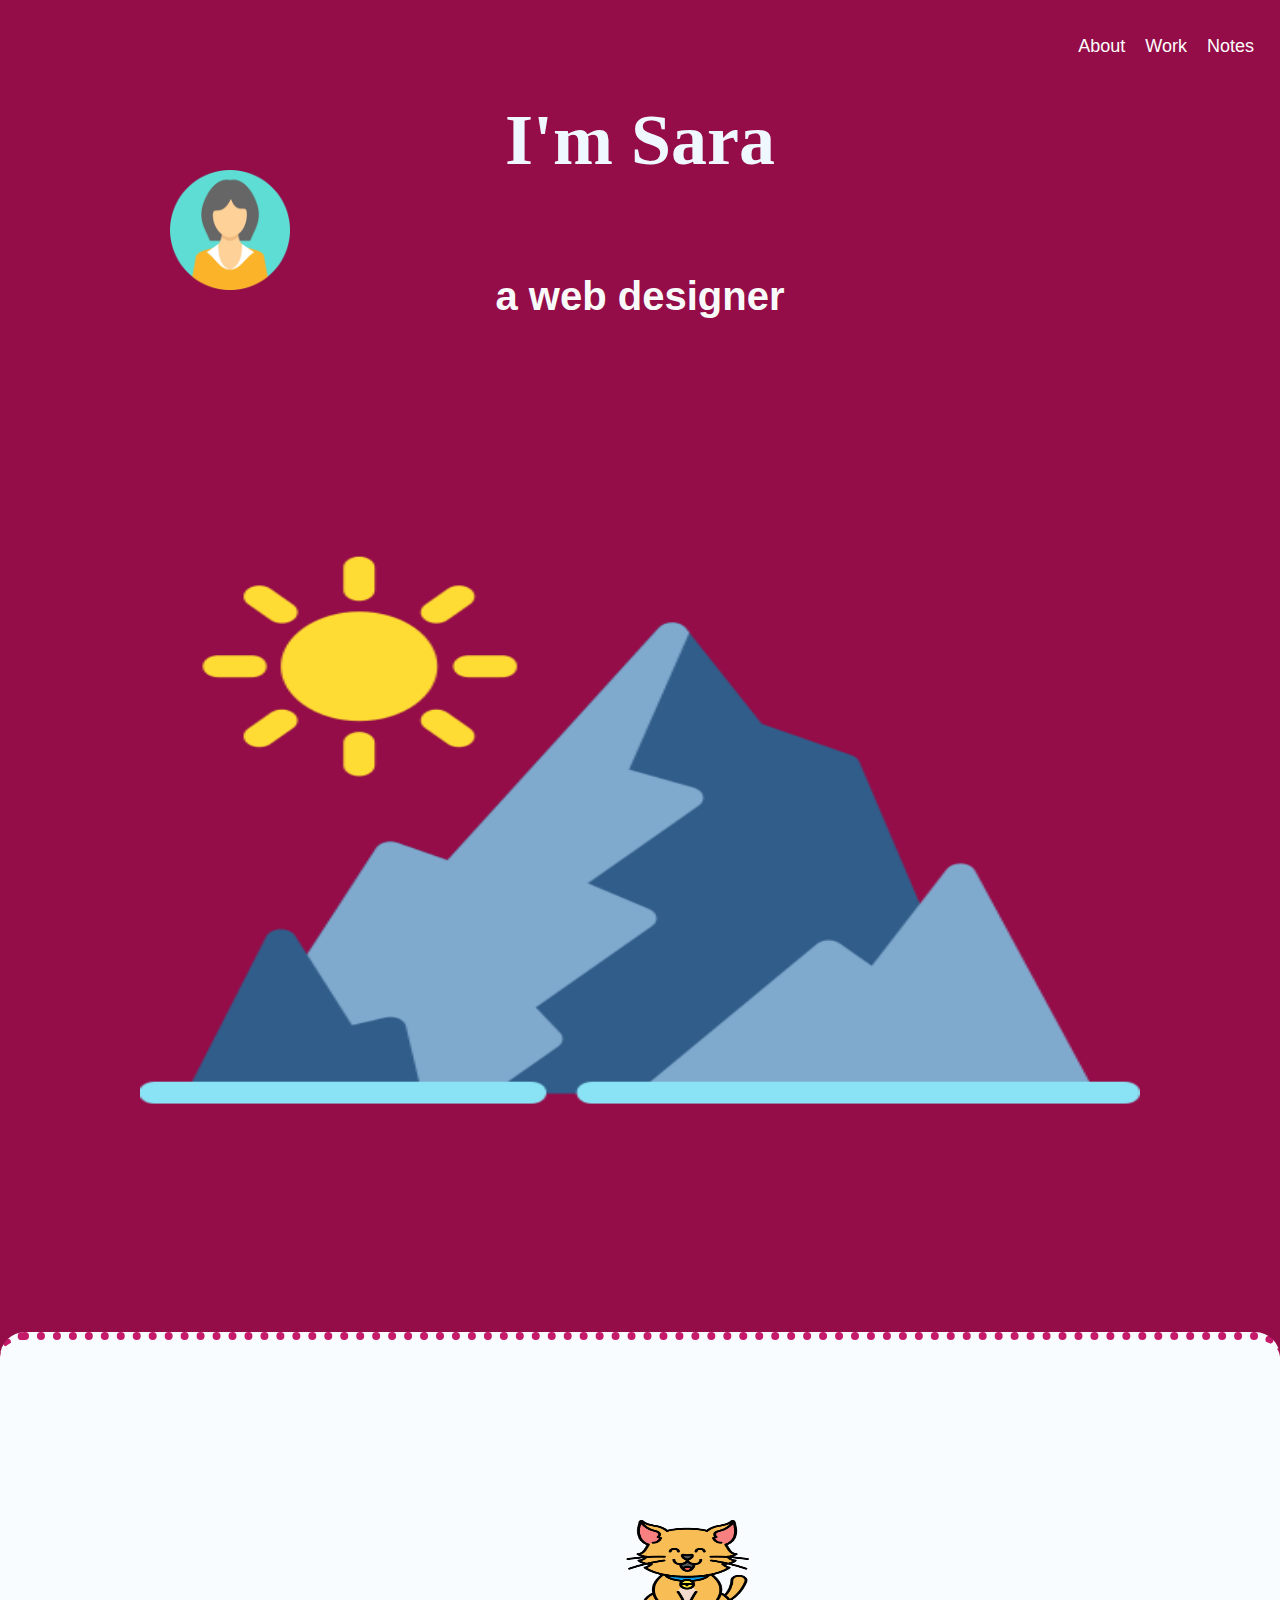
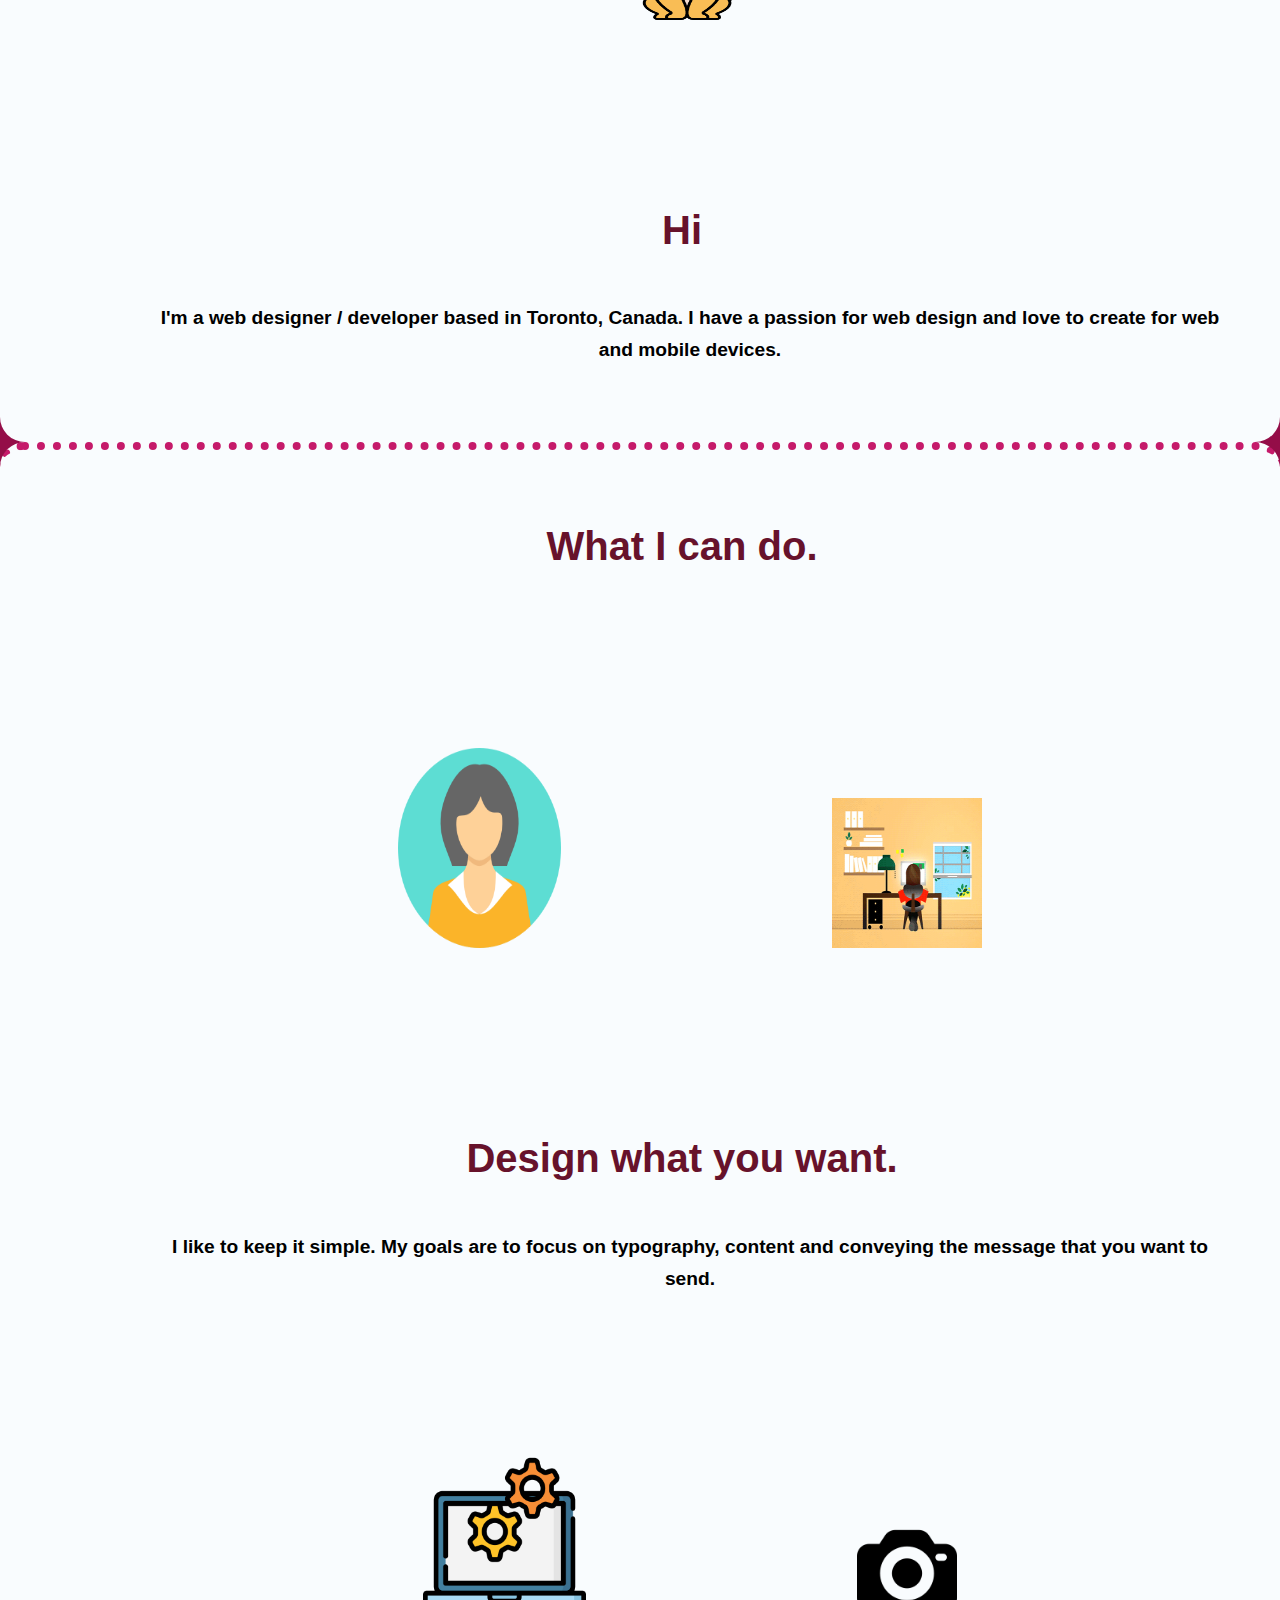
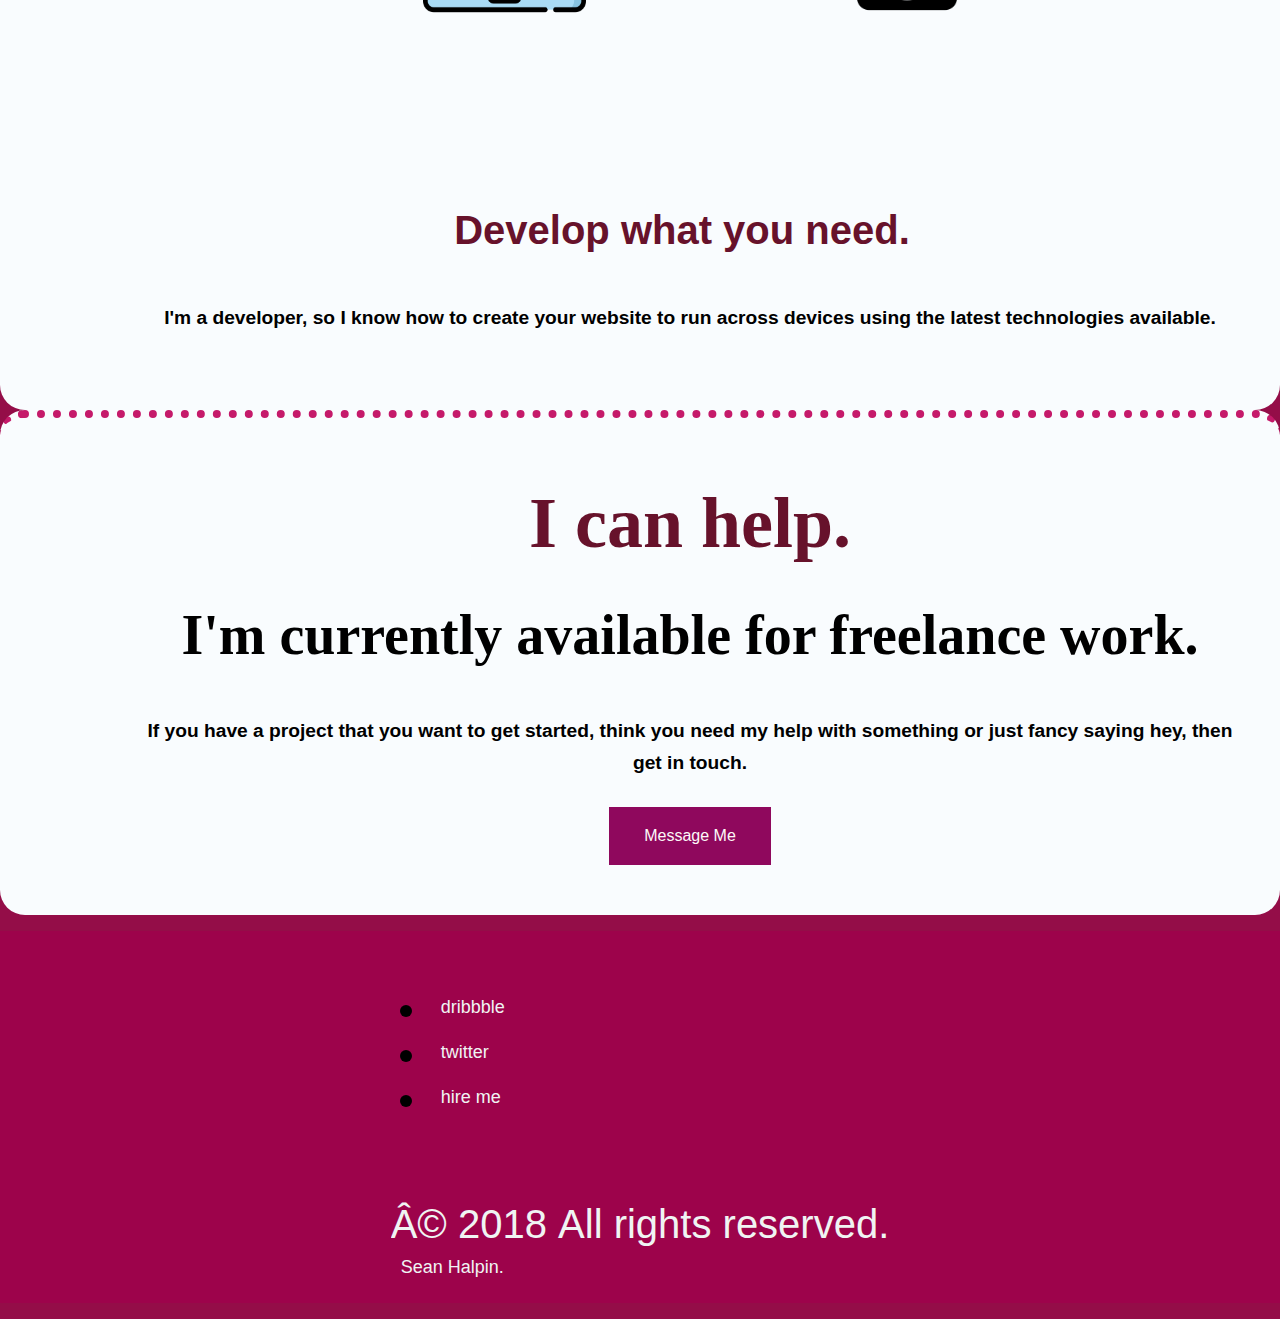
<file: index.html>
<!DOCTYPE html>
<html lang="en">
    <head>
        <meta charset="ÜTF-8">
        <meta name="viewport" content=""width=device-width, initial-scale="1.0">
        <title>Own Creation</title>
        <link rel="stylesheet" href="index.css">
    </head>
    <body>
        <header>
            <nav>
                <ul class="header-nav">
                    <a href="http://127.0.0.1:5500/index.html">About</a>
                    <a href="http://127.0.0.1:5500/createWork.html">Work</a>
                    <a href="http://127.0.0.1:5500/createNote.html">Notes</a>
                </ul>
                <ul class="header-nav1">
                    <img src="girl.png" alt="user.png" width="120px" height="120px">

                </ul>
            </nav>
        </header>
        <section>
             <h1 style="color: aliceblue;" font-family=" sans-serif">I'm Sara</h1>           
            <h4 style="color:rgb(248, 250, 250);">a web designer</h4>
            <img class="header-img" src="mountain.png" alt="mountain" width="1000px" height="700px">
        </section>
            <section class="style-cards">
                <div class="card-1">
                    <div class="desc-1">
                        <img src="cat.png" alt="cat.png" width="270px" height="270px">
                        <h2 style="color:rgb(103, 18, 43);">Hi</h2>
                        <h4>I'm a web designer / developer based in Toronto, Canada. I have a passion for web design and 
                            love to create for web and mobile devices.</h4>
                    </div>
                </div>
                <div class="card-2">
                    <div class="desc-2">
                        <h2 style="color:rgb(103, 18, 43);">What I can do.</h2>
                        <img src="girl.png" alt="girl.png" width="200px" height="200px" hr style="width:15%">
                        
                        <img src="giphy (1).gif" alt="working.png" width="150px" height="150px" border-radius: 40%;>
                        <h2 style="color:rgb(103, 18, 43);;">Design what you want.</h2>
                        <h4>I like to keep it simple. My goals are to focus on typography, content and conveying the message that you want to send.</h4>
                       
                        <img src="data-management.png" alt="data-management.png" width="170px" height="170px" hr style="width:15%">
                    
                        <img src="photo-camera.png" alt="photo-camera.png" width="100px" height="100px">
                        <h2 style="color:rgb(103, 18, 43);">Develop what you need.</h2>
                        <h4>I'm a developer, so I know how to create your website to run across devices using the latest technologies available.</h4>

                    </div> 
                </div>
                <div class="card-3">
                    <div class="desc-3"> 
                        <h1 style="color:rgb(103, 18, 43);">I can help.</h1>
                        <h3>I'm currently available for freelance work.</h3>
                        <h4 >If you have a project that you want to get started,
                             think you need my help with something or just fancy saying hey, then get in touch.</h4>
                             <button class="button button1" >Message Me</button>
                    </div>
                </div>
            </section>
            <section class="footer">
            <footer class="footer">
                <ul>
                    <li><a href="http://127.0.0.1:5501/google.html">dribbble</a></li>
                    <li><a href="http://127.0.0.1:5502/calculator.html">twitter</a></li>
                    <li><a href="http://127.0.0.1:5503/registration%20form.html">hire me</a></li>
                </ul>
                <p>© 2018 <a href="http://127.0.0.1:5500/index.html" > Sean Halpin.</a>All rights reserved.</p>
            </footer>
        </section>
        </body>
</html>
</file>
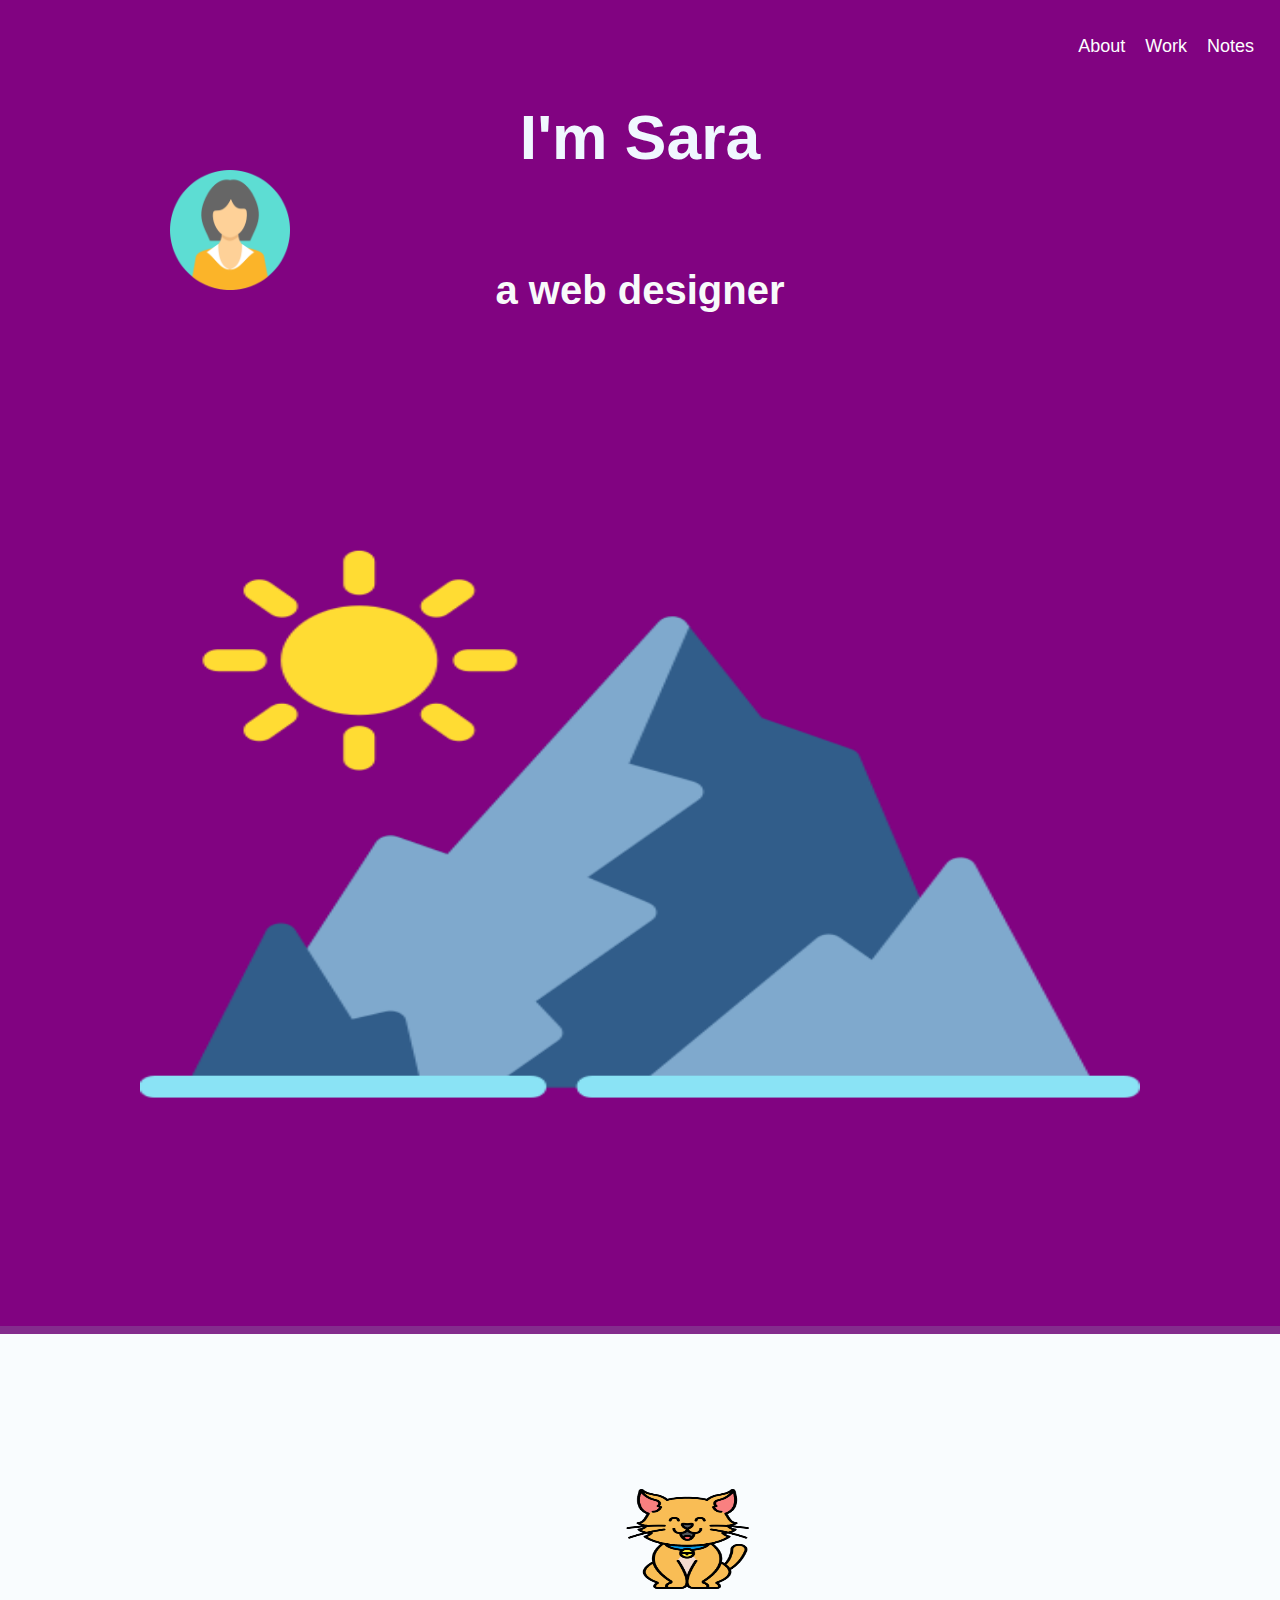
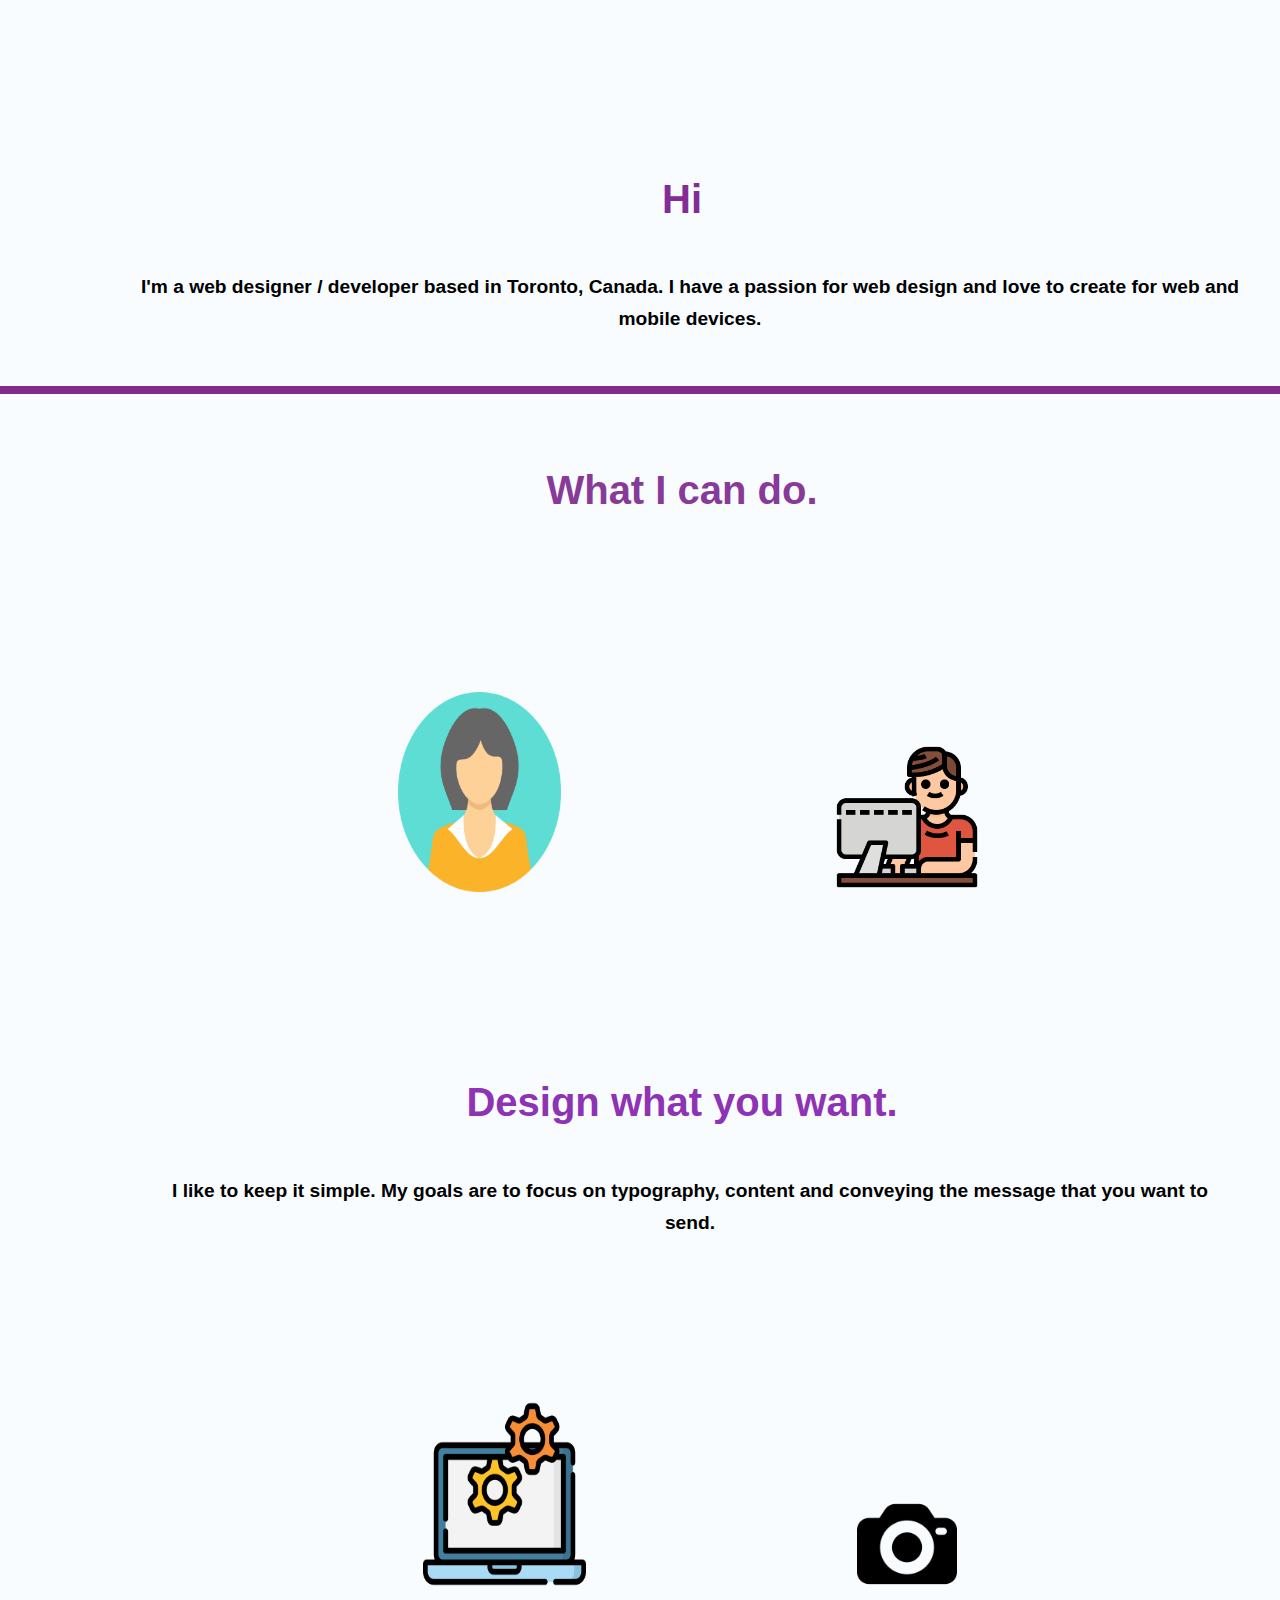
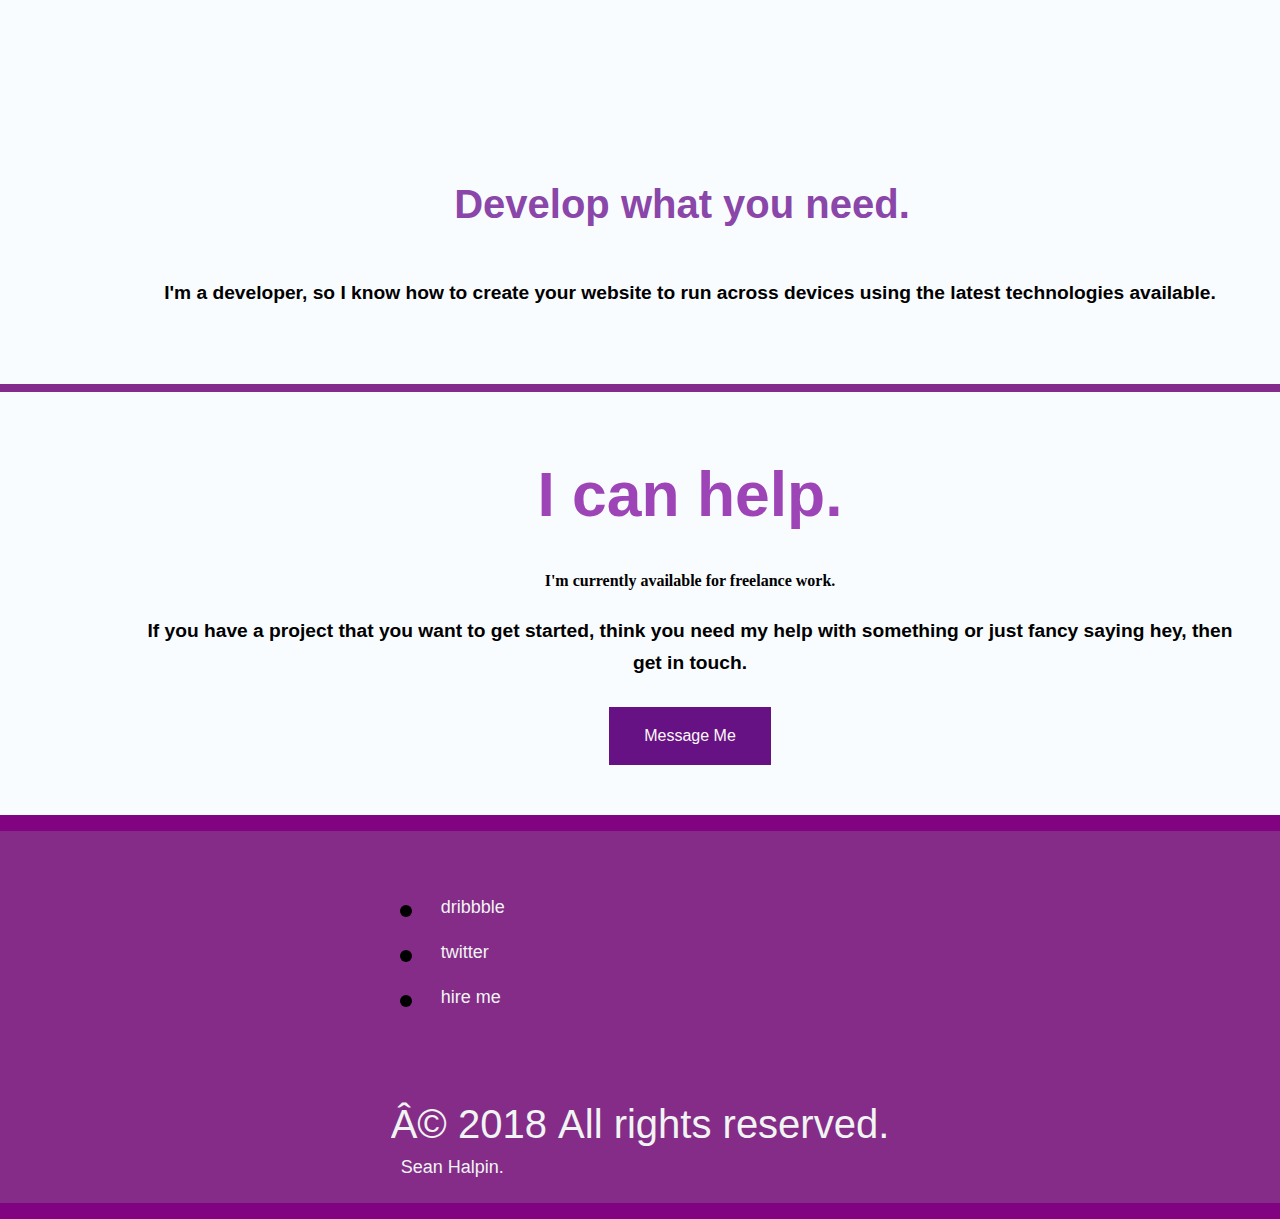
<file: creation.html>
<!DOCTYPE html>
<html lang="en">
    <head>
        <meta charset="ÜTF-8">
        <meta name="viewport" content=""width=device-width, initial-scale="1.0">
        <title>Own Creation</title>
        <link rel="stylesheet" href="creation.css">
    </head>
    <body>
        <header>
            <nav>
                <ul class="header-nav">
                    <a href="#">About</a>
                    <a href="http://127.0.0.1:5500/createWork.html">Work</a>
                    <a href="http://127.0.0.1:5500/createNote.html">Notes</a>
                </ul>
                <ul class="header-nav1">
                    <img src="girl.png" alt="user.png" width="120px" height="120px">

                </ul>
            </nav>
        </header>
        <section>
             <h1 style="color: aliceblue;" font-family=" sans-serif">I'm Sara</h1>           
            <h4 style="color:rgb(248, 250, 250);">a web designer</h4>
            <img class="header-img" src="mountain.png" alt="mountain" width="1000px" height="700px">
        </section>
            <section class="style-cards">
                <div class="card-1">
                    <div class="desc-1">
                        <img src="cat.png" alt="cat.png" width="300px" height="300px">
                        <h2 style="color:rgb(130, 45, 151);">Hi</h2>
                        <h4>I'm a web designer / developer based in Toronto, Canada. I have a passion for web design and 
                            love to create for web and mobile devices.</h4>
                    </div>
                </div>
                <div class="card-2">
                    <div class="desc-2">
                        <h2 style="color:rgb(135, 58, 152);">What I can do.</h2>
                        <img src="girl.png" alt="girl.png" width="200px" height="200px" hr style="width:15%">
                        
                        <img src="computer.png" alt="computer.png" width="150px" height="150px">
                        <h2 style="color:rgb(142, 51, 179);">Design what you want.</h2>
                        <h4>I like to keep it simple. My goals are to focus on typography, content and conveying the message that you want to send.</h4>
                        <img src="data-management.png" alt="data-management.png" width="200px" height="200px" hr style="width:15%">
                        
                        <img src="photo-camera.png" alt="photo-camera.png" width="100px" height="100px">
                        <h2 style="color:rgb(138, 70, 169);">Develop what you need.</h2>
                        <h4>I'm a developer, so I know how to create your website to run across devices using the latest technologies available.</h4>

                    </div> 
                </div>
                <div class="card-3">
                    <div class="desc-3"> 
                        <h1 style="color:rgb(157, 69, 183);">I can help.</h1>
                        <h3>I'm currently available for freelance work.</h3>
                        <h4 >If you have a project that you want to get started,
                             think you need my help with something or just fancy saying hey, then get in touch.</h4>
                             <button class="button button1" >Message Me</button>
                    </div>
                </div>
            </section>
            <section class="footer">
            <footer class="footer">
                <ul>
                    <li><a href="http://127.0.0.1:5501/google.html">dribbble</a></li>
                    <li><a href="http://127.0.0.1:5502/calculator.html">twitter</a></li>
                    <li><a href="http://127.0.0.1:5503/registration%20form.html">hire me</a></li>
                </ul>
                <p>© 2018 <a href="http://127.0.0.1:5500/creation.html" > Sean Halpin.</a>All rights reserved.</p>
            </footer>
        </section>
        </body>
</html>
</file>
<file: index.css>
body{
    margin: 0;
    font-family:'Lucida Sans', 'Lucida Sans Regular', 'Lucida Grande', 'Lucida Sans Unicode', Geneva, Verdana, sans-serif;
    font-size: 2.5rem;
    background-color: rgb(148, 13, 72);
    
    
}
a{
    margin: 10px;
    text-decoration: solid;
    color: rgb(253, 254, 254);

    
}
a:hover{
    display: flex;
    text-decoration: underline;
    text-align: right 10px;
    color: #ffffff;
    /*width: 100px;
    height: 60px;
}*/
}
nav{
    display: flex;
    width: 100px;
    height: 60px;
}

ul.header-nav{
   font-size: large;
   position: absolute;
   display: flex;
  top: 8px;
  right: 16px;
  
}
#header-nav1{
    position: absolute;
    top: 4px;
    left: 0px;
    border-radius: 50%;
    
}
section{
        display: flex;
        flex-direction: column;
        align-items: center;
        
        
}
h1{
    font-family: Georgia, 'Times New Roman', Times, serif;
    font-size: 4.5rem;
    line-height: 4rem;
}
h3{
    font-family: 'Times New Roman', Times, serif;
    font-size: 3.5rem;
    line-height: 3rem;
}
.style-cards h4{
    font-size: 2.9rem;
    line-height: 3rem;
}
.card-1,
.card-2,
.card-3,
.card-4{
    border-top: 8px dotted rgb(197, 26, 106);
    padding: 50px;
    text-align: center;
    background-color: rgb(249, 252, 254);
    border-radius: 25px;

}
.card-1{
    position: relative;
    text-align: center;
    align-items: center;
    padding: 15p 15px 15px; 
    

}
.desc-1{
    padding-left: 100px;
    
}
.card-2{
    position: relative;
    display: inline-grid;
    text-align: center;
    align-items: center;
    padding: 25px 45px 50px;
    
}
.desc-2{
    padding-left: 100px;
}

img { 
    padding: 80px; 
    margin: 50px; 
    
} 
/*@-webkit-keyframes slide_animation{
    0%{left: 0px;}
    10%{left: 0px;}
    20%{left: 120px;}
    30%{left: 12px;}
    40%{left: 240px;}
    50%{left: 240px;}
    60%{left: 12px;}
    70%{left: 12px;}
    80%{left: 0px;}
    90%{left: 0px;}
    100%{left: 0px;}
}
.desc-2{
    padding-left: 100px;
    position: relative;
    -webkit-animation-name: slide_animation;
    -wedkit-animation-duration: 33s;
    -webkit-animation-iteration-count: infinite;
    -webkit-animation-direction: alternate;
    -webkit-animation-play-state: running;
}
.image-slide{
    position: relative;
    float: left;

}*/

.style-cards h2{
    font-size: 2.5rem;
    padding: 1rem;
    padding-left: 0;
}
.style-cards h4{
    font-size: 1.2rem;
    line-height: 2rem;
}
.card-1 img{
    align-items: center;
    width: 150px;
    height: 100px;
}
.card-3{
    position: relative;
    text-align: center;
    align-items: center;
    padding: 25px 45px 50px;
}
.desc-3{
    padding-left: 100px;
}

.card-2 img{
    align-items: left;
    justify-content: 1px dotted black;
}.card-3 img{
    align-items: right;
}

.button {
    border: none;
    background-color: #c3306d;
    padding: 20px 35px;
    text-align: center;
    font-size: 16px;
    transition-duration: 0.10s;
    cursor: pointer;
}
.button1 {
    background-color: rgb(143, 8, 93); 
    color: rgb(253, 248, 248); 
  }
  
  .button1:hover {
    background-color: #6b0335;
    color: white;
  }
.footer{
    max-width: 100%;
    background-color: #9d034b;
    margin: 1rem auto;
    overflow: auto;
}
.footer a{
    color: #f0f4f3;
    font-size: 0.9rem;
    align-self: safe;
    font-size: large;
    justify-items: space;
   position: absolute;
   display: flex;
   float: right;
}
.footer p{
    color: #f0f4f3;
    margin-bottom: 2.5rem;
    display: inline-block
}
/*{
    text-align: center;

    
}*/
</file>
<file: creation.css>
body{
    margin: 0;
    font-family:'Lucida Sans', 'Lucida Sans Regular', 'Lucida Grande', 'Lucida Sans Unicode', Geneva, Verdana, sans-serif;
    font-size: 2.5rem;
    background-color: rgb(129, 3, 129);
    
    
}
a{
    margin: 10px;
    text-decoration: solid;
    color: rgb(253, 254, 254);

    
}
a:hover{
    display: flex;
    text-decoration: underline;
    text-align: right 10px;
    color: #ffffff;
}


    /*width: 100px;
    height: 60px;
*/

nav{
    display: flex;
    width: 100px;
    height: 60px;
}

ul.header-nav{
   font-size: large;
   position: absolute;
   display: flex;
  top: 8px;
  right: 16px;
  
}
#header-nav1{
    position: absolute;
    top: 4px;
    left: 0px;
    border-radius: 50%;
    
}
section{
        display: flex;
        flex-direction: column;
        align-items: center;
        
        
}
h1{
    font-family: 'Franklin Gothic Medium', 'Arial Narrow', Arial, sans-serif;
    font-size: 3.9rem;
}
h3{
    font-family: 'Times New Roman', Times, serif;
    font-size: 1.0rem;
}
.style-cards h4{
    font-size: 2.6rem;
    line-height: 2rem;
}
.card-1,
.card-2,
.card-3,
.card-4{
    border-top: 8px rgb(132, 44, 141)solid;
    padding: 50px;
    text-align: center;
    background-color: rgb(249, 252, 254);
    

}
.card-1{
    position: relative;
    text-align: center;
    align-items: center;
    padding: 25px 25px 25px; 
    

}
.desc-1{
    padding-left: 100px;
    
}
.card-2{
    position: relative;
    display: inline-grid;
    text-align: center;
    align-items: center;
    padding: 25px 45px 50px;
}
.desc-2{
    padding-left: 100px;
}
img { 
    padding: 80px; 
    margin: 50px; 
} 
.style-cards h2{
    font-size: 2.5rem;
    padding: 1rem;
    padding-left: 0;
}
.style-cards h4{
    font-size: 1.2rem;
    line-height: 2rem;
}
.card-1 img{
    align-items: center;
    width: 150px;
    height: 100px;
}
.card-3{
    position: relative;
    text-align: center;
    align-items: center;
    padding: 25px 45px 50px;
}
.desc-3{
    padding-left: 100px;
}

.card-2 img{
    align-items: left;
    justify-content: 1px dotted black;
}.card-3 img{
    align-items: right;
}

.button {
    border: none;
    background-color: #b249e7;
    padding: 20px 35px;
    text-align: center;
    font-size: 16px;
    transition-duration: 0.10s;
    cursor: pointer;
}
.button1 {
    background-color: rgb(102, 18, 132); 
    color: rgb(253, 248, 248); 
  }
  
  .button1:hover {
    background-color: #67126a;
    color: white;
  }
.footer{
    max-width: 100%;
    background-color: #842c87;
    margin: 1rem auto;
    overflow: auto;
}
.footer a{
    color: #f0f4f3;
    font-size: 0.9rem;
    align-self: safe;
    font-size: large;
    justify-items: space;
   position: absolute;
   display: flex;
   float: right;
}
.footer p{
    color: #f0f4f3;
    margin-bottom: 2.5rem;
    display: inline-block
}


/*{
    text-align: center;

    
}*/
</file>
